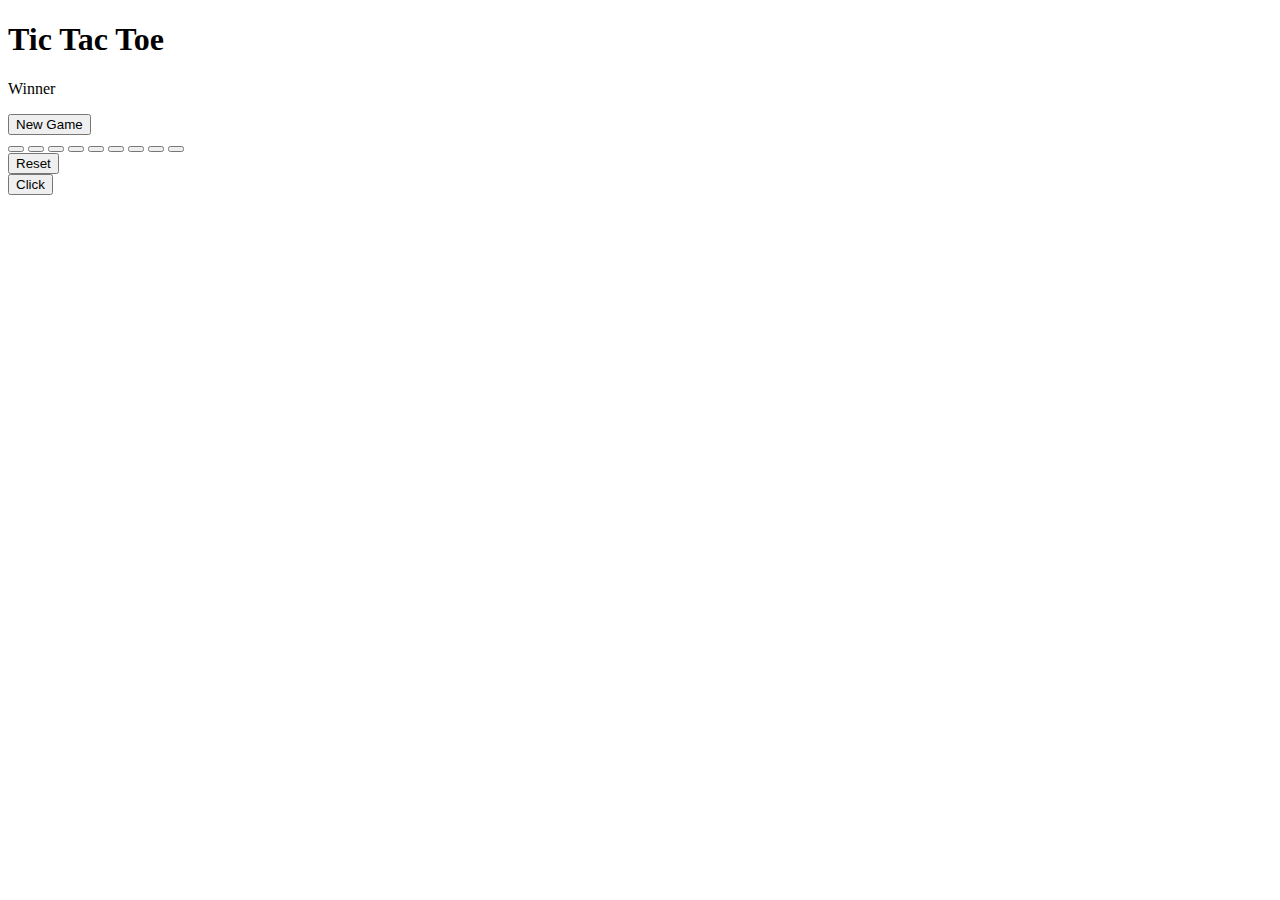
<file: index.html>
<!DOCTYPE html>
<html lang="en">
<head>
    <meta charset="UTF-8">
    <meta name="viewport" content="width=device-width, initial-scale=1.0">
    <title>Document</title>
       <link rel = "stylesheet" href = "style.css">
  
</script>
</head>
<body>
    <h1>Tic Tac Toe</h1> 
    <div class = "msg hide">
        <p id = "msgg">Winner</p>
        <button id ="new">New Game</button>
    </div>
    <div class = "conatiner">
        <div class ="game">
            <button class ="box"></button>
            <button class ="box"></button>
            <button class ="box"> </button>
            <button class ="box"> </button>
            <button class ="box"> </button>
            <button class ="box"> </button>
            <button class ="box"> </button>
            <button class ="box"> </button>
            <button class ="box"> </button>
        </div>
    </div>
     <button id = "reset">Reset</button>

 <div>
          
        <button id = "btn">Click </button>
        <div id = "message"></div>
    </div>
    
<script src = "script.js"></script>
</body>
</html>
</file>
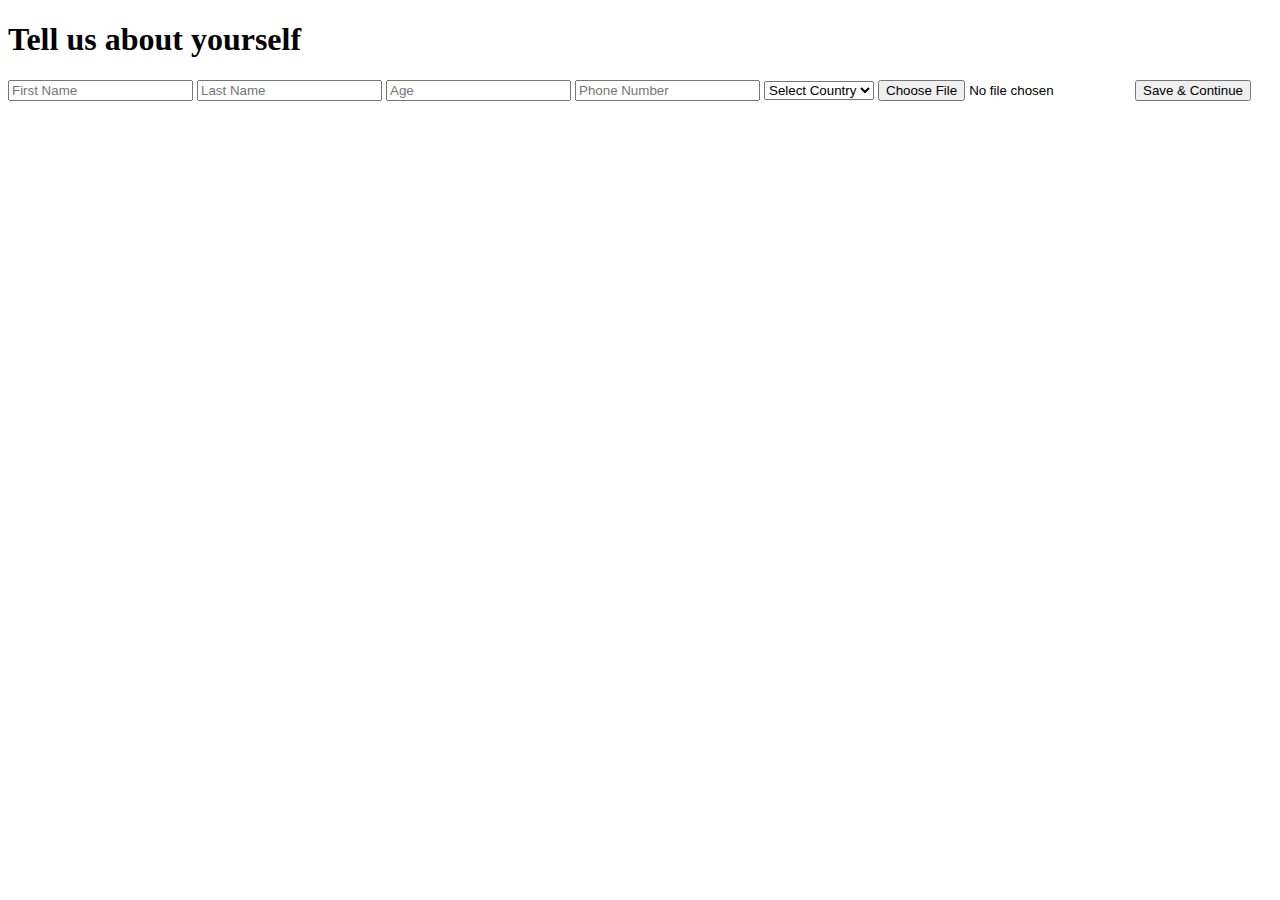
<file: info.html>
<!DOCTYPE html>
<html lang="en">
<head>
<meta charset="UTF-8">
<meta name="viewport" content="width=device-width, initial-scale=1.0">
<title>Personal Info - Sunil Acharya</title>
<link rel="stylesheet" href="style.css">
</head>
<body>
<div class="info-container">
  <h1>Tell us about yourself</h1>
  <form id="infoForm">
    <input type="text" id="firstName" placeholder="First Name" required>
    <input type="text" id="lastName" placeholder="Last Name" required>
    <input type="number" id="age" placeholder="Age" required>
    <input type="tel" id="phone" placeholder="Phone Number" required>
    <select id="country" required>
      <option value="">Select Country</option>
      <option value="Nepal">🇳🇵 Nepal</option>
      <option value="USA">🇺🇸 USA</option>
      <option value="India">🇮🇳 India</option>
      <option value="UK">🇬🇧 UK</option>
      <!-- add more -->
    </select>
    <input type="file" id="profilePic">
    <button type="submit">Save & Continue</button>
  </form>
</div>
<script>
const infoForm = document.getElementById('infoForm');
infoForm.addEventListener('submit', (e)=>{
  e.preventDefault();
  const firstName = document.getElementById('firstName').value;
  const lastName = document.getElementById('lastName').value;
  const age = document.getElementById('age').value;
  const phone = document.getElementById('phone').value;
  const country = document.getElementById('country').value;
  const profileFile = document.getElementById('profilePic').files[0];
  let profileURL = 'defaultavatar.png';
  if(profileFile){
    profileURL = URL.createObjectURL(profileFile);
  }
  // update currentUser in localStorage
  let currentUser = JSON.parse(localStorage.getItem('currentUser'));
  currentUser.firstName = firstName;
  currentUser.lastName = lastName;
  currentUser.age = age;
  currentUser.phone = phone;
  currentUser.country = country;
  currentUser.photo = profileURL;
  localStorage.setItem('currentUser', JSON.stringify(currentUser));
  // redirect to main dashboard
  window.location.href = 'index.html';
});
</script>
</body>
</html>
</file>
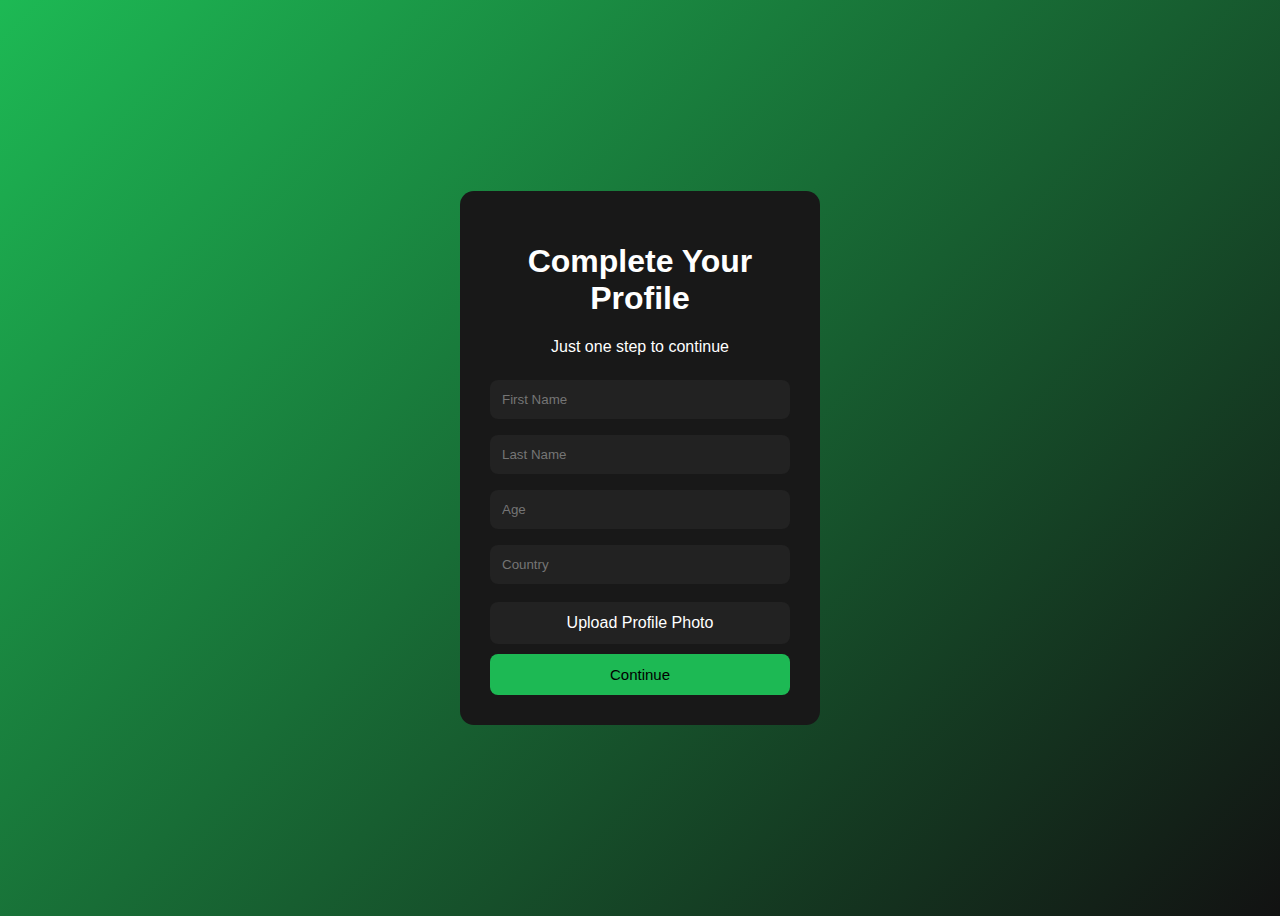
<file: profilr-setup.html>
<!DOCTYPE html>
<html lang="en">
<head>
<meta charset="UTF-8">
<title>Setup Profile</title>
<meta name="viewport" content="width=device-width, initial-scale=1.0">
<link rel="stylesheet" href="profile-setup.css">
</head>
<body>

<div class="setup-card">
  <h1>Complete Your Profile</h1>
  <p>Just one step to continue</p>

  <form id="profileForm">
    <input type="text" id="firstName" placeholder="First Name" required>
    <input type="text" id="lastName" placeholder="Last Name" required>
    <input type="number" id="age" placeholder="Age" required>
    <input type="text" id="country" placeholder="Country" required>

    <label class="photo-label">
      Upload Profile Photo
      <input type="file" id="photo" accept="image/*">
    </label>

    <button type="submit">Continue</button>
  </form>
</div>

<script src="profile-setup.js"></script>
</body>
</html>
</file>
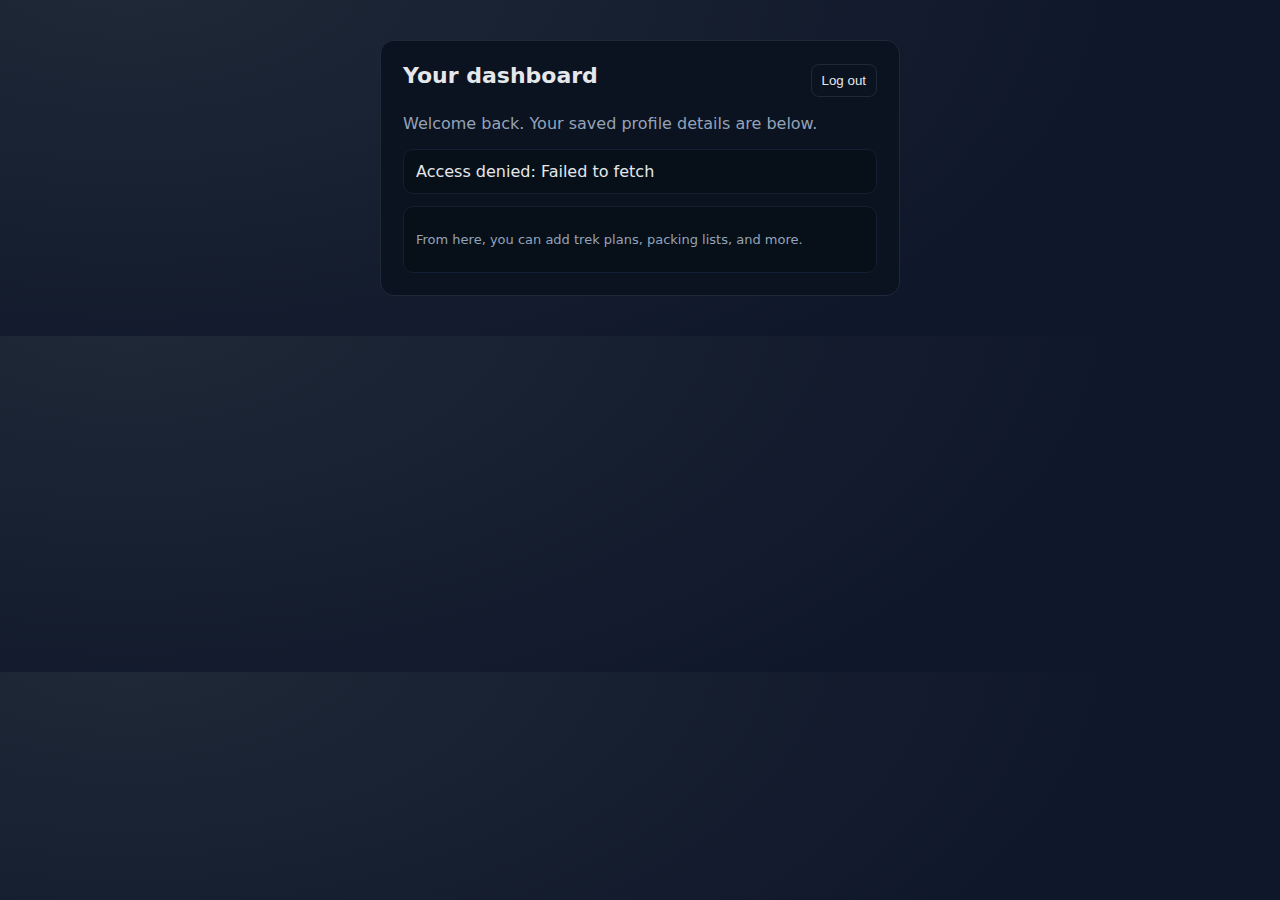
<file: frontend/dashboard.html>
<!doctype html>
<html lang="en">
<head>
  <meta charset="utf-8">
  <title>Dashboard • Trek Guide</title>
  <meta name="viewport" content="width=device-width, initial-scale=1"/>
  <link rel="stylesheet" href="styles.css"/>
</head>
<body>
  <div class="container">
    <div class="header">
      <h1>Your dashboard</h1>
      <button id="logoutBtn" class="logout">Log out</button>
    </div>
    <p>Welcome back. Your saved profile details are below.</p>

    <div id="profile" class="card">
      Loading profile...
    </div>

    <div class="card">
      <p class="note">From here, you can add trek plans, packing lists, and more.</p>
    </div>
  </div>

  <script type="module" src="dashboard.js"></script>
</body>
</html>
</file>
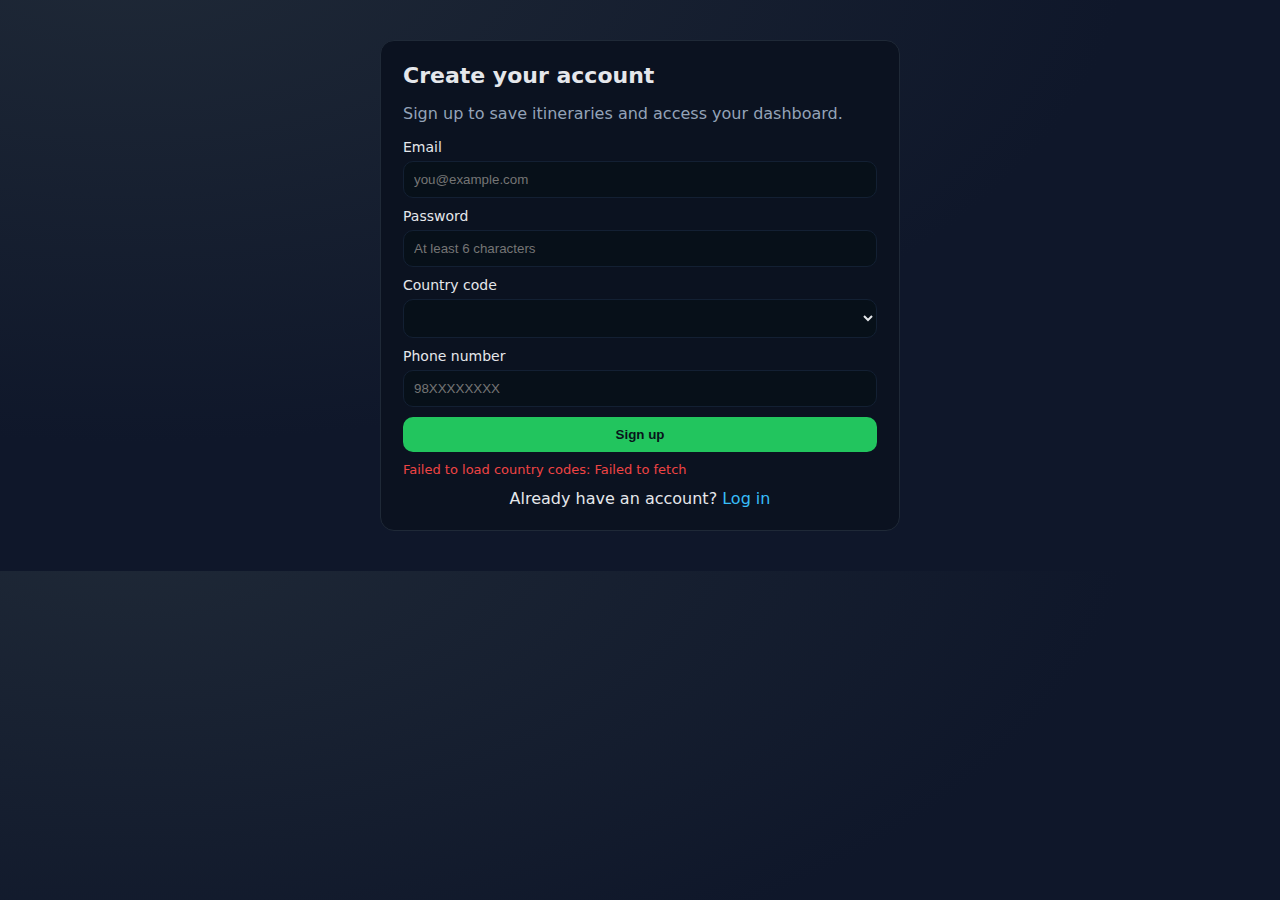
<file: frontend/signup.html>
<!doctype html>
<html lang="en">
<head>
  <meta charset="utf-8">
  <title>Create account • Trek Guide</title>
  <meta name="viewport" content="width=device-width, initial-scale=1"/>
  <link rel="stylesheet" href="styles.css"/>
</head>
<body>
  <div class="container">
    <h1>Create your account</h1>
    <p>Sign up to save itineraries and access your dashboard.</p>

    <form id="signupForm" class="form">
      <label>Email
        <input type="email" name="email" placeholder="you@example.com" required/>
      </label>
      <label>Password
        <input type="password" name="password" placeholder="At least 6 characters" minlength="6" required/>
      </label>
      <label>Country code
        <select id="countryCode" name="countryCode" required></select>
      </label>
      <label>Phone number
        <input type="tel" name="phone" placeholder="98XXXXXXXX" required/>
      </label>
      <button class="btn" type="submit">Sign up</button>
      <div id="msg" class="note"></div>
    </form>

    <div class="nav">
      Already have an account? <a href="login.html">Log in</a>
    </div>
  </div>

  <script type="module" src="signup.js"></script>
</body>
</html>
</file>
<file: style.css>

</file>
<file: profile-setup.css>
* {
  box-sizing: border-box;
  font-family: "Segoe UI", sans-serif;
}

body {
  background: linear-gradient(135deg,#1DB954,#121212);
  height: 100vh;
  display: flex;
  justify-content: center;
  align-items: center;
}

.setup-card {
  background: #181818;
  padding: 30px;
  width: 360px;
  border-radius: 14px;
  color: white;
  text-align: center;
  animation: slide 0.5s ease;
}

@keyframes slide {
  from { transform: translateY(30px); opacity: 0 }
  to { transform: translateY(0); opacity: 1 }
}

input {
  width: 100%;
  padding: 12px;
  margin: 8px 0;
  border-radius: 8px;
  border: none;
  background: #222;
  color: white;
}

.photo-label {
  display: block;
  background: #222;
  padding: 12px;
  border-radius: 8px;
  margin: 10px 0;
  cursor: pointer;
}

.photo-label input {
  display: none;
}

button {
  width: 100%;
  padding: 12px;
  border-radius: 8px;
  border: none;
  background: #1DB954;
  color: black;
  font-size: 15px;
  cursor: pointer;
}
</file>
<file: frontend/styles.css>
:root {
  --bg: #0f172a; --panel: #0b1220; --text: #e5e7eb; --muted: #94a3b8;
  --accent: #22c55e; --accent2: #38bdf8; --danger: #ef4444;
}
* { box-sizing: border-box; }
body {
  margin: 0; font-family: system-ui, Segoe UI, Roboto, Arial, sans-serif;
  background: radial-gradient(1000px 500px at 10% -10%, #1f2937, var(--bg)); color: var(--text);
}
.container { max-width: 520px; margin: 40px auto; background: var(--panel); border: 1px solid #1f2937; border-radius: 14px; padding: 22px; }
h1 { margin: 0 0 10px; font-size: 22px; }
p { color: var(--muted); }
.form { display: grid; gap: 10px; margin-top: 14px; }
label { display: grid; gap: 6px; font-size: 14px; }
input, select {
  background: #071019; color: var(--text); border: 1px solid #132033; border-radius: 10px; padding: 10px;
}
.btn { background: var(--accent); color: #08131b; border: none; border-radius: 10px; padding: 10px 14px; font-weight: 600; cursor: pointer; }
.btn.secondary { background: var(--accent2); }
.note { font-size: 13px; color: var(--muted); }
.error { color: var(--danger); font-size: 13px; }
.success { color: var(--accent2); font-size: 13px; }
.nav { text-align: center; margin-top: 12px; }
.nav a { color: var(--accent2); text-decoration: none; }
.header { display:flex; justify-content:space-between; align-items:center; margin-bottom: 8px; }
.logout { background: transparent; border: 1px solid #1f2937; color: var(--text); border-radius: 8px; padding: 8px 10px; cursor: pointer; }
.card { background: #071019; border: 1px solid #132033; border-radius: 10px; padding: 12px; margin-top: 12px; }
</file>
